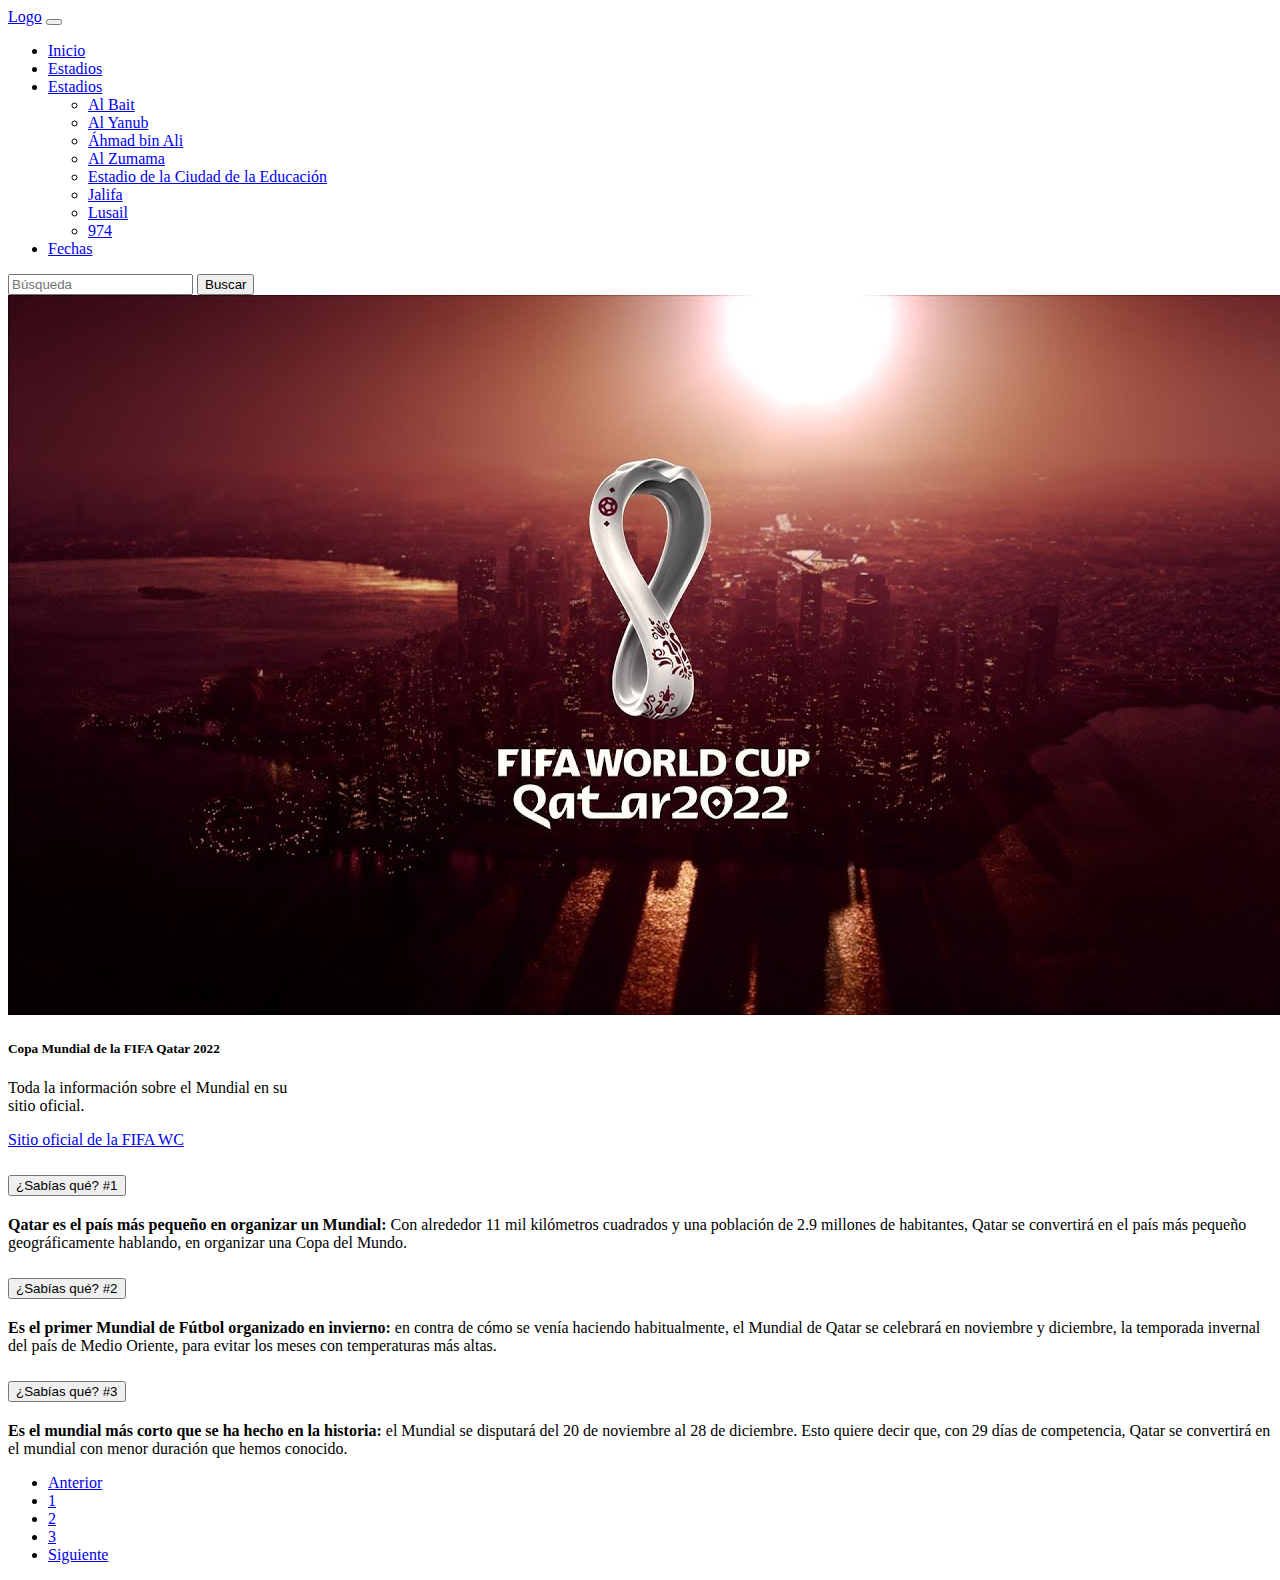
<file: index.html>
<!DOCTYPE html>
<html lang="es">
<head>
    <meta charset="UTF-8">
    <meta http-equiv="X-UA-Compatible" content="IE=edge">
    <meta name="viewport" content="width=device-width, initial-scale=1.0">
    <!-- CSS only -->
    <link href="https://cdn.jsdelivr.net/npm/bootstrap@5.2.3/dist/css/bootstrap.min.css" rel="stylesheet" integrity="sha384-rbsA2VBKQhggwzxH7pPCaAqO46MgnOM80zW1RWuH61DGLwZJEdK2Kadq2F9CUG65" crossorigin="anonymous">
    <title>Bootstrap</title>
</head>
<body>
    
    <nav class="navbar navbar-expand-lg bg-light">
        <div class="container-fluid">
          <a class="navbar-brand" href="index.html">Logo</a>
          <button class="navbar-toggler" type="button" data-bs-toggle="collapse" data-bs-target="#navbarSupportedContent" aria-controls="navbarSupportedContent" aria-expanded="false" aria-label="Toggle navigation">
            <span class="navbar-toggler-icon"></span>
          </button>
          <div class="collapse navbar-collapse" id="navbarSupportedContent">
            <ul class="navbar-nav me-auto mb-2 mb-lg-0">
              <li class="nav-item">
                <a class="nav-link active" aria-current="page" href="index.html">Inicio</a>
              </li>
              
              <li class="nav-item">
                <a class="nav-link" href="./estadios.html">Estadios</a>
              </li>

              <li class="nav-item dropdown">
                <a class="nav-link dropdown-toggle" href="./estadios.html" role="button" data-bs-toggle="dropdown" aria-expanded="false">
                  Estadios
                </a>
                <ul class="dropdown-menu">
                  <li><a class="dropdown-item" href="#">Al Bait</a></li>
                  <li><a class="dropdown-item" href="#">Al Yanub</a></li>
                  <li><a class="dropdown-item" href="#">Áhmad bin Ali</a></li>
                  <li><a class="dropdown-item" href="#">Al Zumama</a></li>
                  <li><a class="dropdown-item" href="#">Estadio de la Ciudad de la Educación</a></li>
                  <li><a class="dropdown-item" href="#">Jalifa</a></li>
                  <li><a class="dropdown-item" href="#">Lusail</a></li>
                  <li><a class="dropdown-item" href="#">974</a></li>
                  
                </ul>
              </li>
              
              <li class="nav-item">
                <a class="nav-link" href="./fechas.html">Fechas</a>
              </li>

            </ul>
            <form class="d-flex" role="search">
              <input class="form-control me-2" type="search" placeholder="Búsqueda" aria-label="Search">
              <button class="btn btn-outline-success" type="submit">Buscar</button>
            </form>
          </div>
        </div>
      </nav>

      <!--Card-->

      <div class="card" style="width: 18rem;">
        <img src="./imagenes/fifa.jpg" class="card-img-top" alt="...">
        <div class="card-body">
          <h5 class="card-title">Copa Mundial de la FIFA Qatar 2022</h5>
          <p class="card-text">Toda la información sobre el Mundial en su sitio oficial.</p>
          <a href="https://www.fifa.com/fifaplus/es/tournaments/mens/worldcup/qatar2022" class="btn btn-primary" target="_blank">Sitio oficial de la FIFA WC</a>
        </div>
      </div>

      <!--Texto-->

      <div class="accordion" id="accordionExample">
        <div class="accordion-item">
          <h2 class="accordion-header" id="headingOne">
            <button class="accordion-button" type="button" data-bs-toggle="collapse" data-bs-target="#collapseOne" aria-expanded="true" aria-controls="collapseOne">
              ¿Sabías qué? #1
            </button>
          </h2>
          <div id="collapseOne" class="accordion-collapse collapse show" aria-labelledby="headingOne" data-bs-parent="#accordionExample">
            <div class="accordion-body">
              <strong>Qatar es el país más pequeño en organizar un Mundial:</strong> Con alrededor 11 mil kilómetros cuadrados y una población de 2.9 millones de habitantes, Qatar se convertirá en el país más pequeño geográficamente hablando, en organizar una Copa del Mundo.
            </div>
          </div>
        </div>
        <div class="accordion-item">
          <h2 class="accordion-header" id="headingTwo">
            <button class="accordion-button collapsed" type="button" data-bs-toggle="collapse" data-bs-target="#collapseTwo" aria-expanded="false" aria-controls="collapseTwo">
              ¿Sabías qué? #2
            </button>
          </h2>
          <div id="collapseTwo" class="accordion-collapse collapse" aria-labelledby="headingTwo" data-bs-parent="#accordionExample">
            <div class="accordion-body">
              <strong>Es el primer Mundial de Fútbol organizado en invierno:</strong> en contra de cómo se venía haciendo habitualmente, el Mundial de Qatar se celebrará en noviembre y diciembre, la temporada invernal del país de Medio Oriente, para evitar los meses con temperaturas más altas.
            </div>
          </div>
        </div>
        <div class="accordion-item">
          <h2 class="accordion-header" id="headingThree">
            <button class="accordion-button collapsed" type="button" data-bs-toggle="collapse" data-bs-target="#collapseThree" aria-expanded="false" aria-controls="collapseThree">
              ¿Sabías qué? #3
            </button>
          </h2>
          <div id="collapseThree" class="accordion-collapse collapse" aria-labelledby="headingThree" data-bs-parent="#accordionExample">
            <div class="accordion-body">
              <strong>Es el mundial más corto que se ha hecho en la historia:</strong> el Mundial se disputará del 20 de noviembre al 28 de diciembre. Esto quiere decir que, con 29 días de competencia, Qatar se convertirá en el mundial con menor duración que hemos conocido.
            </div>
          </div>
        </div>
      </div>

      <nav aria-label="Page navigation example">
        <ul class="pagination">
          <li class="page-item"><a class="page-link" href="#">Anterior</a></li>
          <li class="page-item"><a class="page-link" href="#">1</a></li>
          <li class="page-item"><a class="page-link" href="#">2</a></li>
          <li class="page-item"><a class="page-link" href="#">3</a></li>
          <li class="page-item"><a class="page-link" href="#">Siguiente</a></li>
        </ul>
      </nav>

    <!-- JavaScript Bundle with Popper -->
    <script src="https://cdn.jsdelivr.net/npm/bootstrap@5.2.3/dist/js/bootstrap.bundle.min.js" integrity="sha384-kenU1KFdBIe4zVF0s0G1M5b4hcpxyD9F7jL+jjXkk+Q2h455rYXK/7HAuoJl+0I4" crossorigin="anonymous"></script>

</body>
</html>
</file>
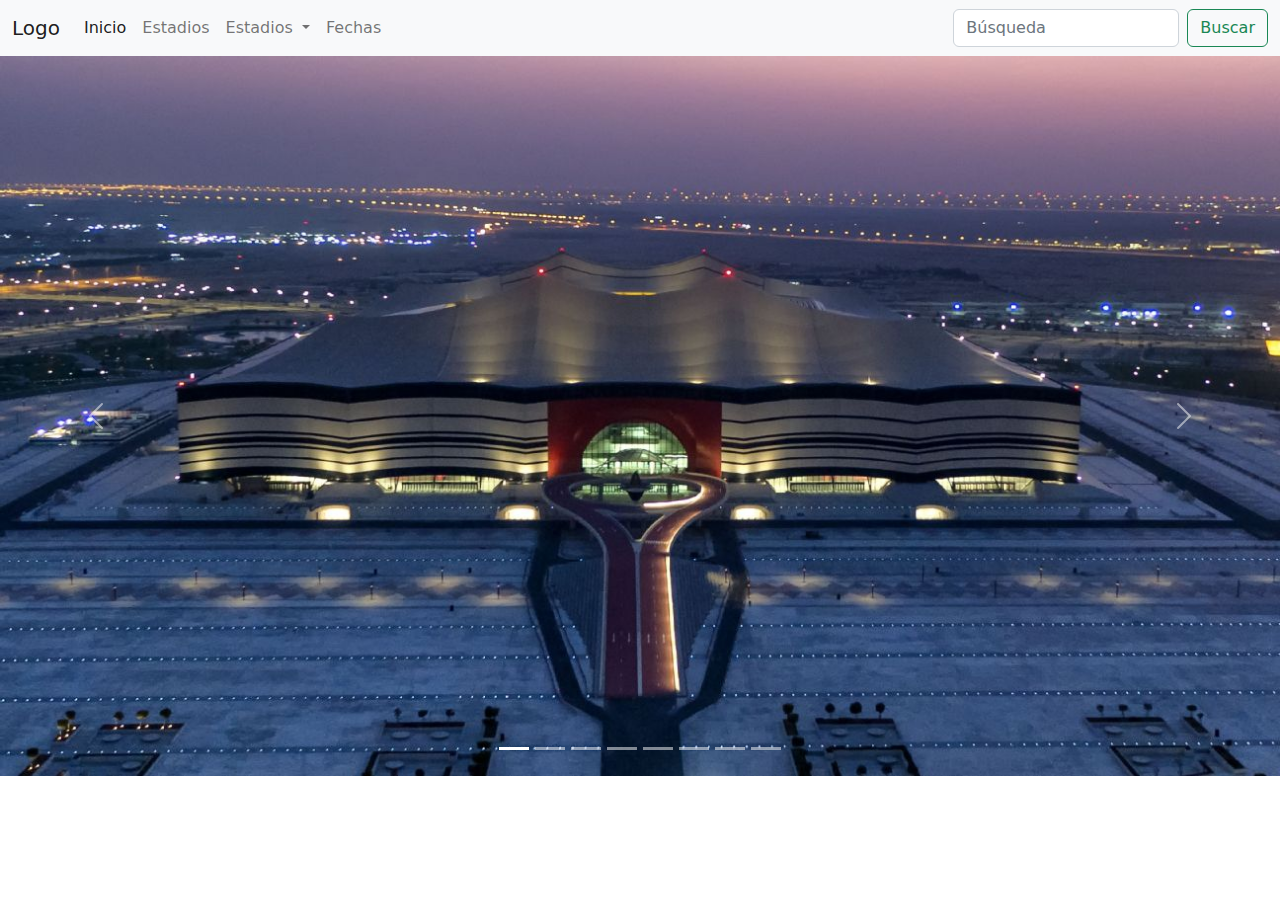
<file: estadios.html>
<!DOCTYPE html>
<html lang="es">
<head>
    <meta charset="UTF-8">
    <meta http-equiv="X-UA-Compatible" content="IE=edge">
    <meta name="viewport" content="width=device-width, initial-scale=1.0">
    <link rel="stylesheet" href="./bootstrap-5.2.3-dist/css/bootstrap.min.css">
    <title>Estadios</title>
</head>
<body>

  <nav class="navbar navbar-expand-lg bg-light">
    <div class="container-fluid">
      <a class="navbar-brand" href="index.html">Logo</a>
      <button class="navbar-toggler" type="button" data-bs-toggle="collapse" data-bs-target="#navbarSupportedContent" aria-controls="navbarSupportedContent" aria-expanded="false" aria-label="Toggle navigation">
        <span class="navbar-toggler-icon"></span>
      </button>
      <div class="collapse navbar-collapse" id="navbarSupportedContent">
        <ul class="navbar-nav me-auto mb-2 mb-lg-0">
          <li class="nav-item">
            <a class="nav-link active" aria-current="page" href="index.html">Inicio</a>
          </li>
          
          <li class="nav-item">
            <a class="nav-link" href="./estadios.html">Estadios</a>
          </li>

          <li class="nav-item dropdown">
            <a class="nav-link dropdown-toggle" href="./estadios.html" role="button" data-bs-toggle="dropdown" aria-expanded="false">
              Estadios
            </a>
            <ul class="dropdown-menu">
              <li><a class="dropdown-item" href="#">Al Bait</a></li>
              <li><a class="dropdown-item" href="#">Al Yanub</a></li>
              <li><a class="dropdown-item" href="#">Áhmad bin Ali</a></li>
              <li><a class="dropdown-item" href="#">Al Zumama</a></li>
              <li><a class="dropdown-item" href="#">Estadio de la Ciudad de la Educación</a></li>
              <li><a class="dropdown-item" href="#">Jalifa</a></li>
              <li><a class="dropdown-item" href="#">Lusail</a></li>
              <li><a class="dropdown-item" href="#">974</a></li>
              
            </ul>
          </li>
          
          <li class="nav-item">
            <a class="nav-link" href="./fechas.html">Fechas</a>
          </li>

        </ul>
        <form class="d-flex" role="search">
          <input class="form-control me-2" type="search" placeholder="Búsqueda" aria-label="Search">
          <button class="btn btn-outline-success" type="submit">Buscar</button>
        </form>
      </div>
    </div>
  </nav>

      <div id="carouselExampleIndicators" class="carousel slide" data-bs-ride="true">
        <div class="carousel-indicators">
          <button type="button" data-bs-target="#carouselExampleIndicators" data-bs-slide-to="0" class="active" aria-current="true" aria-label="Slide 1"></button>
          <button type="button" data-bs-target="#carouselExampleIndicators" data-bs-slide-to="1" aria-label="Slide 2"></button>
          <button type="button" data-bs-target="#carouselExampleIndicators" data-bs-slide-to="2" aria-label="Slide 3"></button>
          <button type="button" data-bs-target="#carouselExampleIndicators" data-bs-slide-to="3" aria-label="Slide 4"></button>
          <button type="button" data-bs-target="#carouselExampleIndicators" data-bs-slide-to="4" aria-label="Slide 5"></button>
          <button type="button" data-bs-target="#carouselExampleIndicators" data-bs-slide-to="5" aria-label="Slide 6"></button>
          <button type="button" data-bs-target="#carouselExampleIndicators" data-bs-slide-to="6" aria-label="Slide 7"></button>
          <button type="button" data-bs-target="#carouselExampleIndicators" data-bs-slide-to="7" aria-label="Slide 8"></button>
        </div>
        <div class="carousel-inner">
          <div class="carousel-item active">
            <img src="./imagenes/al_bayt.jpg" class="d-block w-100" alt="...">
          </div>
          <div class="carousel-item">
            <img src="./imagenes/al_janoub.jpg" class="d-block w-100" alt="...">
          </div>
          <div class="carousel-item">
            <img src="./imagenes/al_thumama.jpg" class="d-block w-100" alt="...">
          </div>
          <div class="carousel-item">
            <img src="./imagenes/bin_ali.jpg" class="d-block w-100" alt="...">
          </div>
          <div class="carousel-item">
            <img src="./imagenes/ciudad_de_la_educacion.jpg" class="d-block w-100" alt="...">
          </div>
          <div class="carousel-item">
            <img src="./imagenes/khalifa.jpg" class="d-block w-100" alt="...">
          </div>
          <div class="carousel-item">
            <img src="./imagenes/lusail.jpg" class="d-block w-100" alt="...">
          </div>
          <div class="carousel-item">
            <img src="./imagenes/ras_abu_aboud.png" class="d-block w-100" alt="...">
          </div>
        </div>
        <button class="carousel-control-prev" type="button" data-bs-target="#carouselExampleIndicators" data-bs-slide="prev">
          <span class="carousel-control-prev-icon" aria-hidden="true"></span>
          <span class="visually-hidden">Anterior</span>
        </button>
        <button class="carousel-control-next" type="button" data-bs-target="#carouselExampleIndicators" data-bs-slide="next">
          <span class="carousel-control-next-icon" aria-hidden="true"></span>
          <span class="visually-hidden">Siguiente</span>
        </button>
      </div>
    
      <script src="./bootstrap-5.2.3-dist/js/bootstrap.bundle.min.js"></script>

</body>
</html>
</file>
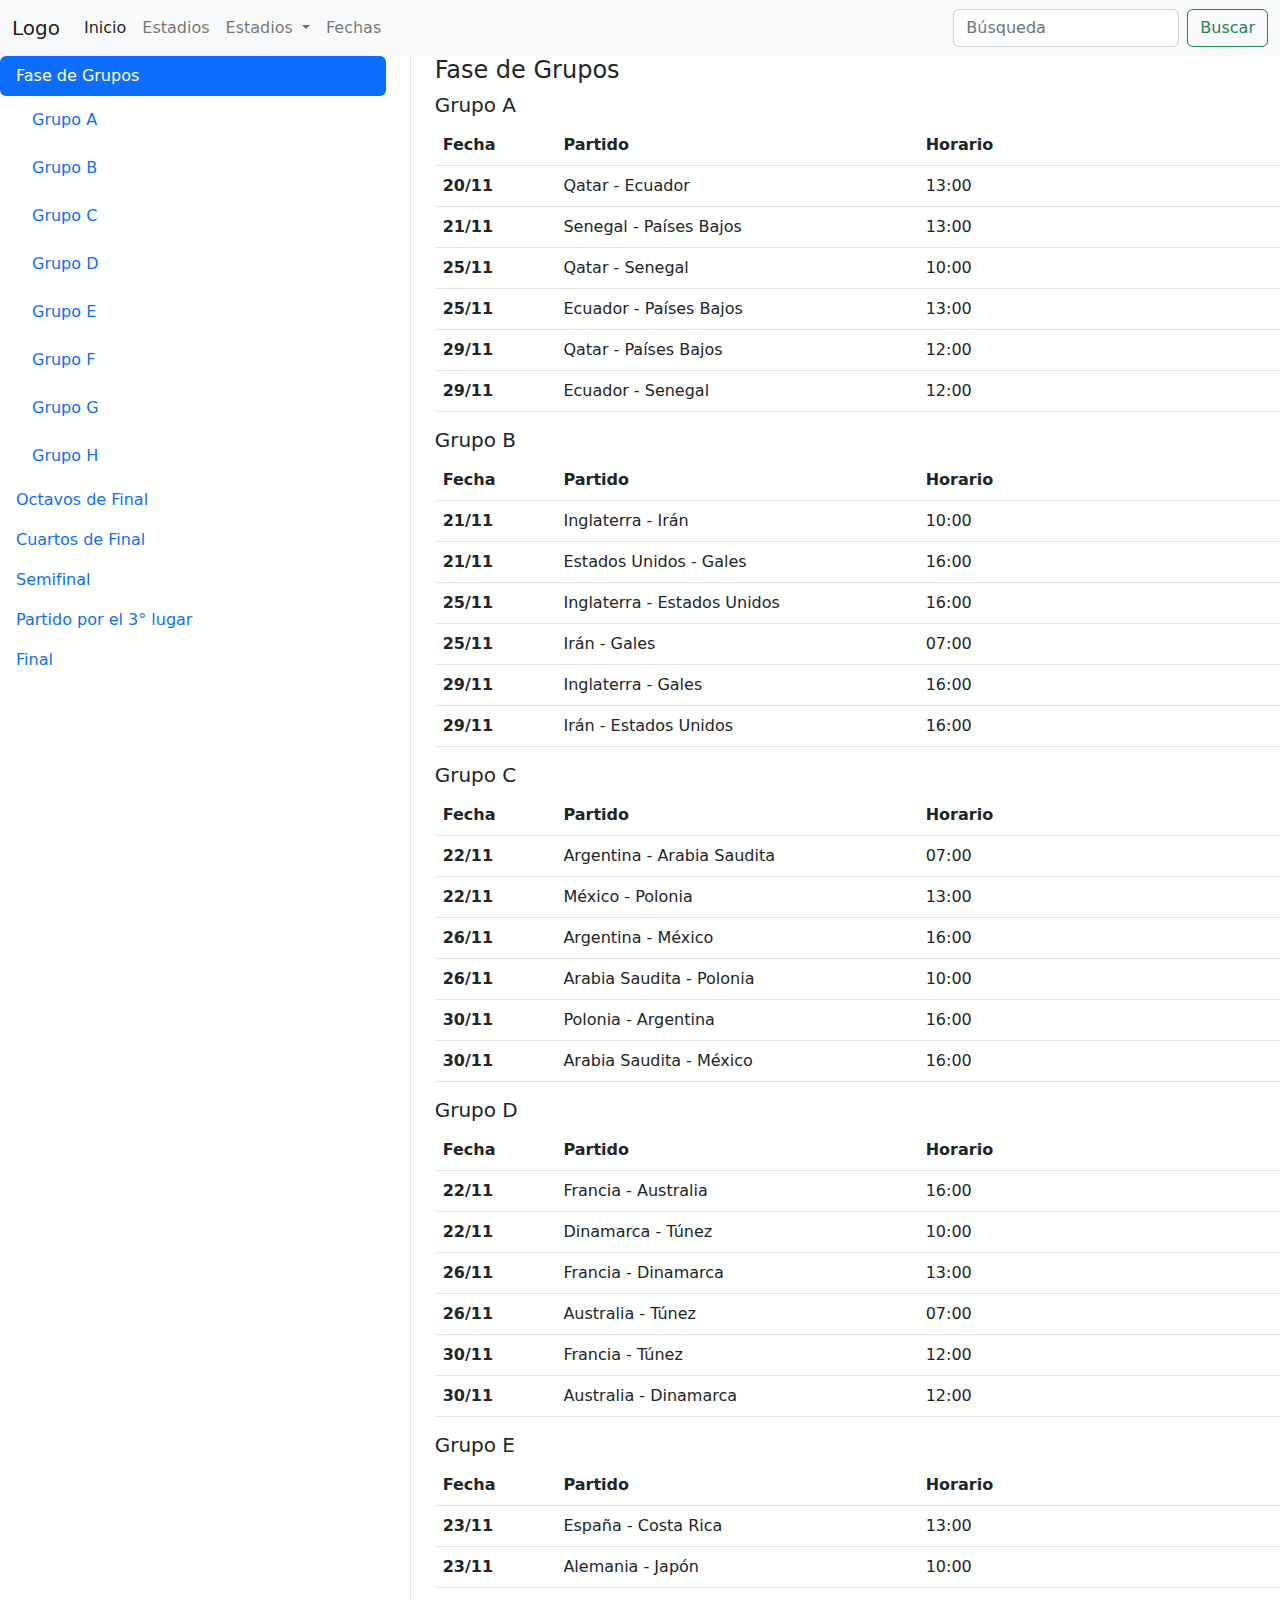
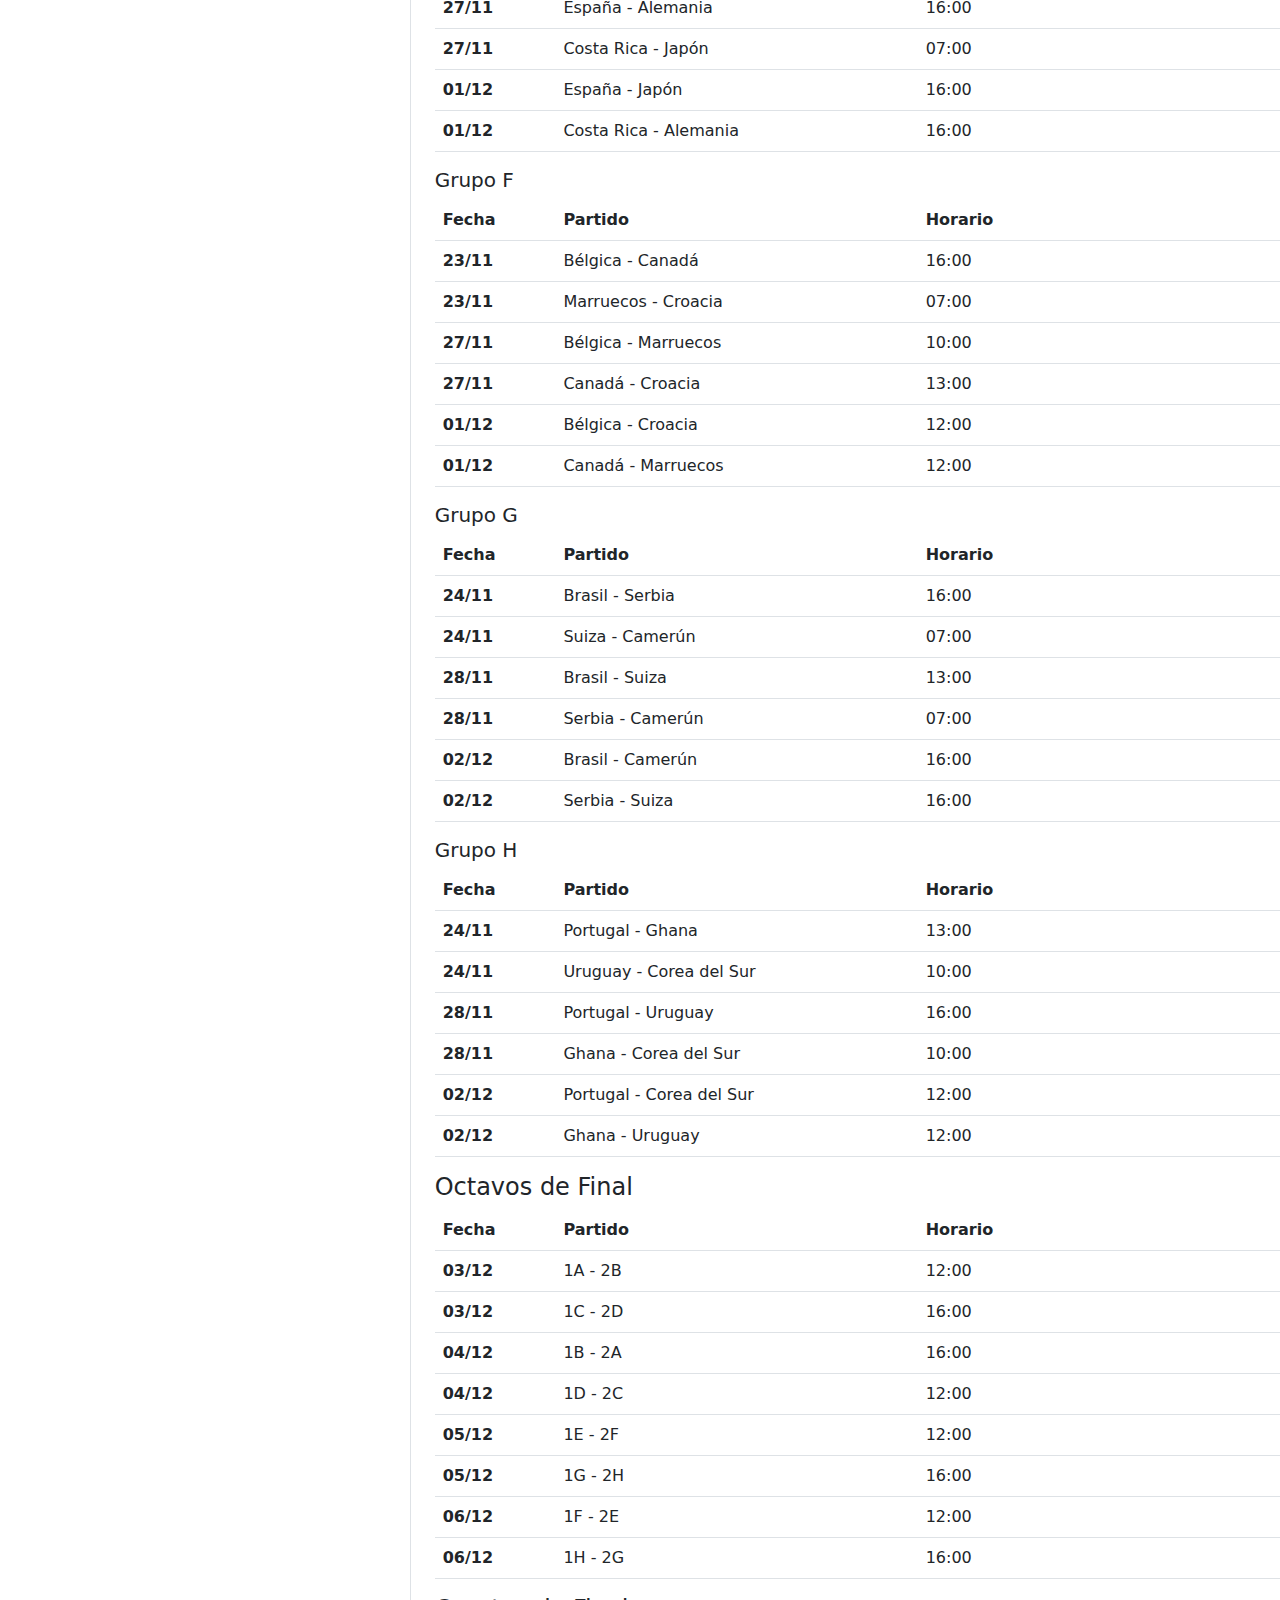
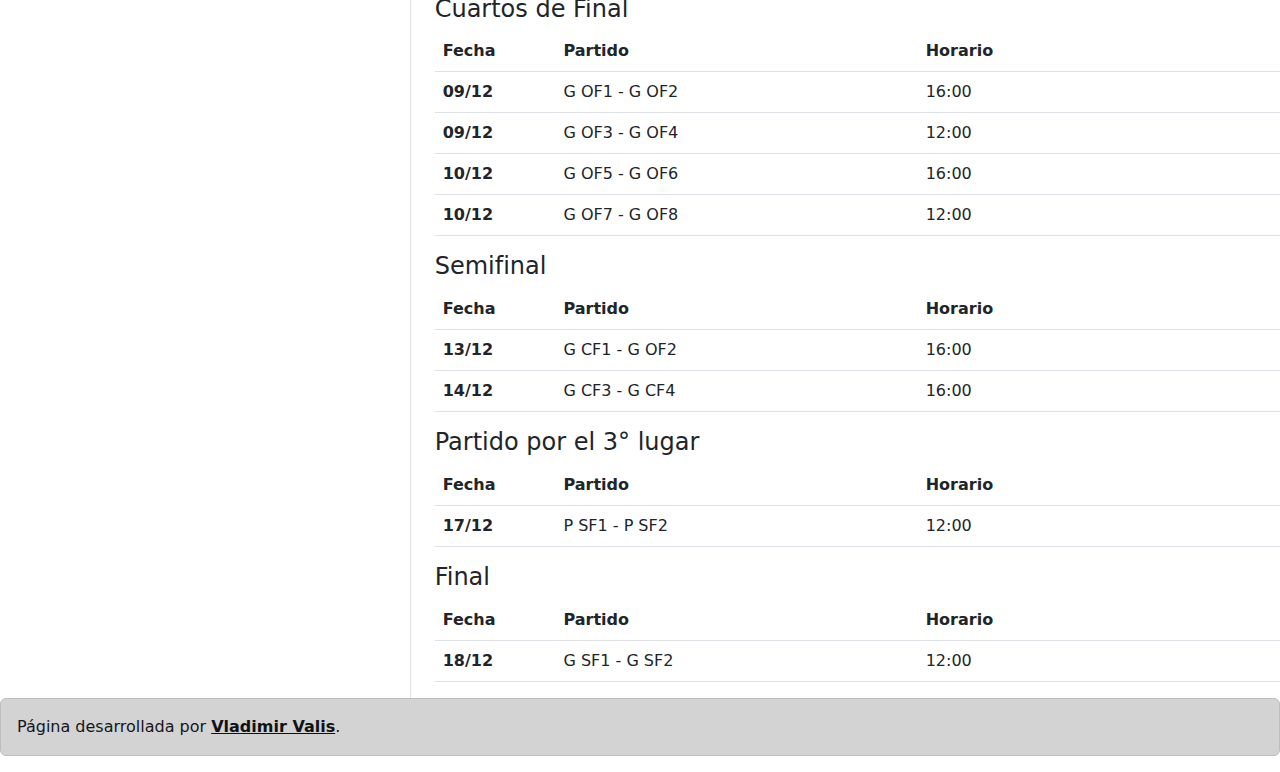
<file: fechas.html>
<!DOCTYPE html>
<html lang="es">
<head>
    <meta charset="UTF-8">
    <meta http-equiv="X-UA-Compatible" content="IE=edge">
    <meta name="viewport" content="width=device-width, initial-scale=1.0">
    <link rel="stylesheet" href="./bootstrap-5.2.3-dist/css/bootstrap.min.css">
    <title>Fechas</title>
</head>
<body>
    
  <nav class="navbar navbar-expand-lg bg-light">
    <div class="container-fluid">
      <a class="navbar-brand" href="index.html">Logo</a>
      <button class="navbar-toggler" type="button" data-bs-toggle="collapse" data-bs-target="#navbarSupportedContent" aria-controls="navbarSupportedContent" aria-expanded="false" aria-label="Toggle navigation">
        <span class="navbar-toggler-icon"></span>
      </button>
      <div class="collapse navbar-collapse" id="navbarSupportedContent">
        <ul class="navbar-nav me-auto mb-2 mb-lg-0">
          <li class="nav-item">
            <a class="nav-link active" aria-current="page" href="index.html">Inicio</a>
          </li>
          
          <li class="nav-item">
            <a class="nav-link" href="./estadios.html">Estadios</a>
          </li>

          <li class="nav-item dropdown">
            <a class="nav-link dropdown-toggle" href="./estadios.html" role="button" data-bs-toggle="dropdown" aria-expanded="false">
              Estadios
            </a>
            <ul class="dropdown-menu">
              <li><a class="dropdown-item" href="#">Al Bait</a></li>
              <li><a class="dropdown-item" href="#">Al Yanub</a></li>
              <li><a class="dropdown-item" href="#">Áhmad bin Ali</a></li>
              <li><a class="dropdown-item" href="#">Al Zumama</a></li>
              <li><a class="dropdown-item" href="#">Estadio de la Ciudad de la Educación</a></li>
              <li><a class="dropdown-item" href="#">Jalifa</a></li>
              <li><a class="dropdown-item" href="#">Lusail</a></li>
              <li><a class="dropdown-item" href="#">974</a></li>
              
            </ul>
          </li>
          
          <li class="nav-item">
            <a class="nav-link" href="./fechas.html">Fechas</a>
          </li>

        </ul>
        <form class="d-flex" role="search">
          <input class="form-control me-2" type="search" placeholder="Búsqueda" aria-label="Search">
          <button class="btn btn-outline-success" type="submit">Buscar</button>
        </form>
      </div>
    </div>
  </nav>

  <div class="row">
    <div class="col-4">
      <nav id="navbar-example3" class="h-100 flex-column align-items-stretch pe-4 border-end">
        <nav class="nav nav-pills flex-column">
          <a class="nav-link" href="#grupos">Fase de Grupos</a>
          <nav class="nav nav-pills flex-column">
            <a class="nav-link ms-3 my-1" href="#grupos-a">Grupo A</a>
            <a class="nav-link ms-3 my-1" href="#grupos-b">Grupo B</a>
            <a class="nav-link ms-3 my-1" href="#grupos-c">Grupo C</a>
            <a class="nav-link ms-3 my-1" href="#grupos-d">Grupo D</a>
            <a class="nav-link ms-3 my-1" href="#grupos-e">Grupo E</a>
            <a class="nav-link ms-3 my-1" href="#grupos-f">Grupo F</a>
            <a class="nav-link ms-3 my-1" href="#grupos-g">Grupo G</a>
            <a class="nav-link ms-3 my-1" href="#grupos-h">Grupo H</a>
          </nav>
          <a class="nav-link" href="#octavos">Octavos de Final</a>
          <a class="nav-link" href="#cuartos">Cuartos de Final</a>
          <a class="nav-link" href="#semi">Semifinal</a>
          <a class="nav-link" href="#tercer-lugar">Partido por el 3° lugar</a>
          <a class="nav-link" href="#final">Final</a>
        </nav>
      </nav>
    </div>
  
    <div class="col-8">
      <div data-bs-spy="scroll" data-bs-target="#navbar-example3" data-bs-smooth-scroll="true" class="scrollspy-example-2" tabindex="0">
        <div id="grupos">
          <h4>Fase de Grupos</h4>
        </div>
        <div id="grupos-a">
          <h5>Grupo A</h5>
          <table class="table">
            <thead>
              <tr>
                <th scope="col">Fecha</th>
                <th scope="col">Partido</th>
                <th scope="col">Horario</th>
              </tr>
            </thead>
            <tbody>
              <tr>
                <th scope="row">20/11</th>
                <td>Qatar - Ecuador</td>
                <td>13:00</td>
              </tr>
              <tr>
                <th scope="row">21/11</th>
                <td>Senegal - Países Bajos</td>
                <td>13:00</td>
              </tr>
              <tr>
                <th scope="row">25/11</th>
                <td>Qatar - Senegal</td>
                <td>10:00</td>
              </tr>
              <tr>
                <th scope="row">25/11</th>
                <td>Ecuador - Países Bajos</td>
                <td>13:00</td>
              </tr>
              <tr>
                <th scope="row">29/11</th>
                <td>Qatar - Países Bajos</td>
                <td>12:00</td>
              </tr>
              <tr>
                <th scope="row">29/11</th>
                <td>Ecuador - Senegal</td>
                <td>12:00</td>
              </tr>
            </tbody>
          </table>
        </div>
        <div id="grupos-b">
          <h5>Grupo B</h5>
          <table class="table">
            <thead>
              <tr>
                <th scope="col">Fecha</th>
                <th scope="col">Partido</th>
                <th scope="col">Horario</th>
              </tr>
            </thead>
            <tbody>
              <tr>
                <th scope="row">21/11</th>
                <td>Inglaterra - Irán</td>
                <td>10:00</td>
              </tr>
              <tr>
                <th scope="row">21/11</th>
                <td>Estados Unidos - Gales</td>
                <td>16:00</td>
              </tr>
              <tr>
                <th scope="row">25/11</th>
                <td>Inglaterra - Estados Unidos</td>
                <td>16:00</td>
              </tr>
              <tr>
                <th scope="row">25/11</th>
                <td>Irán - Gales</td>
                <td>07:00</td>
              </tr>
              <tr>
                <th scope="row">29/11</th>
                <td>Inglaterra - Gales</td>
                <td>16:00</td>
              </tr>
              <tr>
                <th scope="row">29/11</th>
                <td>Irán - Estados Unidos</td>
                <td>16:00</td>
              </tr>
            </tbody>
          </table>
        </div>
        <div id="grupos-c">
          <h5>Grupo C</h5>
          <table class="table">
            <thead>
              <tr>
                <th scope="col">Fecha</th>
                <th scope="col">Partido</th>
                <th scope="col">Horario</th>
              </tr>
            </thead>
            <tbody>
              <tr>
                <th scope="row">22/11</th>
                <td>Argentina - Arabia Saudita</td>
                <td>07:00</td>
              </tr>
              <tr>
                <th scope="row">22/11</th>
                <td>México - Polonia</td>
                <td>13:00</td>
              </tr>
              <tr>
                <th scope="row">26/11</th>
                <td>Argentina - México</td>
                <td>16:00</td>
              </tr>
              <tr>
                <th scope="row">26/11</th>
                <td>Arabia Saudita - Polonia</td>
                <td>10:00</td>
              </tr>
              <tr>
                <th scope="row">30/11</th>
                <td>Polonia - Argentina</td>
                <td>16:00</td>
              </tr>
              <tr>
                <th scope="row">30/11</th>
                <td>Arabia Saudita - México</td>
                <td>16:00</td>
              </tr>
            </tbody>
          </table>
        </div>
        <div id="grupos-d">
          <h5>Grupo D</h5>
          <table class="table">
            <thead>
              <tr>
                <th scope="col">Fecha</th>
                <th scope="col">Partido</th>
                <th scope="col">Horario</th>
              </tr>
            </thead>
            <tbody>
              <tr>
                <th scope="row">22/11</th>
                <td>Francia - Australia</td>
                <td>16:00</td>
              </tr>
              <tr>
                <th scope="row">22/11</th>
                <td>Dinamarca - Túnez</td>
                <td>10:00</td>
              </tr>
              <tr>
                <th scope="row">26/11</th>
                <td>Francia - Dinamarca</td>
                <td>13:00</td>
              </tr>
              <tr>
                <th scope="row">26/11</th>
                <td>Australia - Túnez</td>
                <td>07:00</td>
              </tr>
              <tr>
                <th scope="row">30/11</th>
                <td>Francia - Túnez</td>
                <td>12:00</td>
              </tr>
              <tr>
                <th scope="row">30/11</th>
                <td>Australia - Dinamarca</td>
                <td>12:00</td>
              </tr>
            </tbody>
          </table>
        </div>
        <div id="grupos-e">
          <h5>Grupo E</h5>
          <table class="table">
            <thead>
              <tr>
                <th scope="col">Fecha</th>
                <th scope="col">Partido</th>
                <th scope="col">Horario</th>
              </tr>
            </thead>
            <tbody>
              <tr>
                <th scope="row">23/11</th>
                <td>España - Costa Rica</td>
                <td>13:00</td>
              </tr>
              <tr>
                <th scope="row">23/11</th>
                <td>Alemania - Japón</td>
                <td>10:00</td>
              </tr>
              <tr>
                <th scope="row">27/11</th>
                <td>España - Alemania</td>
                <td>16:00</td>
              </tr>
              <tr>
                <th scope="row">27/11</th>
                <td>Costa Rica - Japón</td>
                <td>07:00</td>
              </tr>
              <tr>
                <th scope="row">01/12</th>
                <td>España - Japón</td>
                <td>16:00</td>
              </tr>
              <tr>
                <th scope="row">01/12</th>
                <td>Costa Rica - Alemania</td>
                <td>16:00</td>
              </tr>
            </tbody>
          </table>
        </div>
        <div id="grupos-f">
          <h5>Grupo F</h5>
          <table class="table">
            <thead>
              <tr>
                <th scope="col">Fecha</th>
                <th scope="col">Partido</th>
                <th scope="col">Horario</th>
              </tr>
            </thead>
            <tbody>
              <tr>
                <th scope="row">23/11</th>
                <td>Bélgica - Canadá</td>
                <td>16:00</td>
              </tr>
              <tr>
                <th scope="row">23/11</th>
                <td>Marruecos - Croacia</td>
                <td>07:00</td>
              </tr>
              <tr>
                <th scope="row">27/11</th>
                <td>Bélgica - Marruecos</td>
                <td>10:00</td>
              </tr>
              <tr>
                <th scope="row">27/11</th>
                <td>Canadá - Croacia</td>
                <td>13:00</td>
              </tr>
              <tr>
                <th scope="row">01/12</th>
                <td>Bélgica - Croacia</td>
                <td>12:00</td>
              </tr>
              <tr>
                <th scope="row">01/12</th>
                <td>Canadá - Marruecos</td>
                <td>12:00</td>
              </tr>
            </tbody>
          </table>
        </div>
        <div id="grupos-g">
          <h5>Grupo G</h5>
          <table class="table">
            <thead>
              <tr>
                <th scope="col">Fecha</th>
                <th scope="col">Partido</th>
                <th scope="col">Horario</th>
              </tr>
            </thead>
            <tbody>
              <tr>
                <th scope="row">24/11</th>
                <td>Brasil - Serbia</td>
                <td>16:00</td>
              </tr>
              <tr>
                <th scope="row">24/11</th>
                <td>Suiza - Camerún</td>
                <td>07:00</td>
              </tr>
              <tr>
                <th scope="row">28/11</th>
                <td>Brasil - Suiza</td>
                <td>13:00</td>
              </tr>
              <tr>
                <th scope="row">28/11</th>
                <td>Serbia - Camerún</td>
                <td>07:00</td>
              </tr>
              <tr>
                <th scope="row">02/12</th>
                <td>Brasil - Camerún</td>
                <td>16:00</td>
              </tr>
              <tr>
                <th scope="row">02/12</th>
                <td>Serbia - Suiza</td>
                <td>16:00</td>
              </tr>
            </tbody>
          </table>
        </div>
        <div id="grupos-h">
          <h5>Grupo H</h5>
          <table class="table">
            <thead>
              <tr>
                <th scope="col">Fecha</th>
                <th scope="col">Partido</th>
                <th scope="col">Horario</th>
              </tr>
            </thead>
            <tbody>
              <tr>
                <th scope="row">24/11</th>
                <td>Portugal - Ghana</td>
                <td>13:00</td>
              </tr>
              <tr>
                <th scope="row">24/11</th>
                <td>Uruguay - Corea del Sur</td>
                <td>10:00</td>
              </tr>
              <tr>
                <th scope="row">28/11</th>
                <td>Portugal - Uruguay</td>
                <td>16:00</td>
              </tr>
              <tr>
                <th scope="row">28/11</th>
                <td>Ghana - Corea del Sur</td>
                <td>10:00</td>
              </tr>
              <tr>
                <th scope="row">02/12</th>
                <td>Portugal - Corea del Sur</td>
                <td>12:00</td>
              </tr>
              <tr>
                <th scope="row">02/12</th>
                <td>Ghana - Uruguay</td>
                <td>12:00</td>
              </tr>
            </tbody>
          </table>
        </div>
      </div>

      <div id="octavos">
        <h4>Octavos de Final</h4>

        <table class="table">
          <thead>
            <tr>
              <th scope="col">Fecha</th>
              <th scope="col">Partido</th>
              <th scope="col">Horario</th>
            </tr>
          </thead>
          <tbody>
            <tr>
              <th scope="row">03/12</th>
              <td>1A - 2B</td>
              <td>12:00</td>
            </tr>
            <tr>
              <th scope="row">03/12</th>
              <td>1C - 2D</td>
              <td>16:00</td>
            </tr>
            <tr>
              <th scope="row">04/12</th>
              <td>1B - 2A</td>
              <td>16:00</td>
            </tr>
            <tr>
              <th scope="row">04/12</th>
              <td>1D - 2C</td>
              <td>12:00</td>
            </tr>
            <tr>
              <th scope="row">05/12</th>
              <td>1E - 2F</td>
              <td>12:00</td>
            </tr>
            <tr>
              <th scope="row">05/12</th>
              <td>1G - 2H</td>
              <td>16:00</td>
            </tr>
            <tr>
              <th scope="row">06/12</th>
              <td>1F - 2E</td>
              <td>12:00</td>
            </tr>
            <tr>
              <th scope="row">06/12</th>
              <td>1H - 2G</td>
              <td>16:00</td>
            </tr>
          </tbody>
        </table>

      </div>

      <div id="cuartos">
        <h4>Cuartos de Final</h4>

        <table class="table">
          <thead>
            <tr>
              <th scope="col">Fecha</th>
              <th scope="col">Partido</th>
              <th scope="col">Horario</th>
            </tr>
          </thead>
          <tbody>
            <tr>
              <th scope="row">09/12</th>
              <td>G OF1 - G OF2</td>
              <td>16:00</td>
            </tr>
            <tr>
              <th scope="row">09/12</th>
              <td>G OF3 - G OF4</td>
              <td>12:00</td>
            </tr>
            <tr>
              <th scope="row">10/12</th>
              <td>G OF5 - G OF6</td>
              <td>16:00</td>
            </tr>
            <tr>
              <th scope="row">10/12</th>
              <td>G OF7 - G OF8</td>
              <td>12:00</td>
            </tr>
          </tbody>
        </table>

      </div>

      <div id="semi">
        <h4>Semifinal</h4>

        <table class="table">
          <thead>
            <tr>
              <th scope="col">Fecha</th>
              <th scope="col">Partido</th>
              <th scope="col">Horario</th>
            </tr>
          </thead>
          <tbody>
            <tr>
              <th scope="row">13/12</th>
              <td>G CF1 - G OF2</td>
              <td>16:00</td>
            </tr>
            <tr>
              <th scope="row">14/12</th>
              <td>G CF3 - G CF4</td>
              <td>16:00</td>
            </tr>
          </tbody>
        </table>

      </div>
      
      <div id="tercer-lugar">
        <h4>Partido por el 3° lugar</h4>

        <table class="table">
          <thead>
            <tr>
              <th scope="col">Fecha</th>
              <th scope="col">Partido</th>
              <th scope="col">Horario</th>
            </tr>
          </thead>
          <tbody>
            <tr>
              <th scope="row">17/12</th>
              <td>P SF1 - P SF2</td>
              <td>12:00</td>
            </tr>
          </tbody>
        </table>

      </div>

      <div id="final">
        <h4>Final</h4>

        <table class="table">
          <thead>
            <tr>
              <th scope="col">Fecha</th>
              <th scope="col">Partido</th>
              <th scope="col">Horario</th>
            </tr>
          </thead>
          <tbody>
            <tr>
              <th scope="row">18/12</th>
              <td>G SF1 - G SF2</td>
              <td>12:00</td>
            </tr>
          </tbody>
        </table>
      </div>
    </div>
  </div>

  <div class="alert alert-dark" role="alert">
    Página desarrollada por <a href="https://github.com/vladimirvalis" class="alert-link">Vladimir Valis</a>.
  </div>

  <script src="./bootstrap-5.2.3-dist/js/bootstrap.bundle.min.js"></script>

</body>
</html>
</file>
